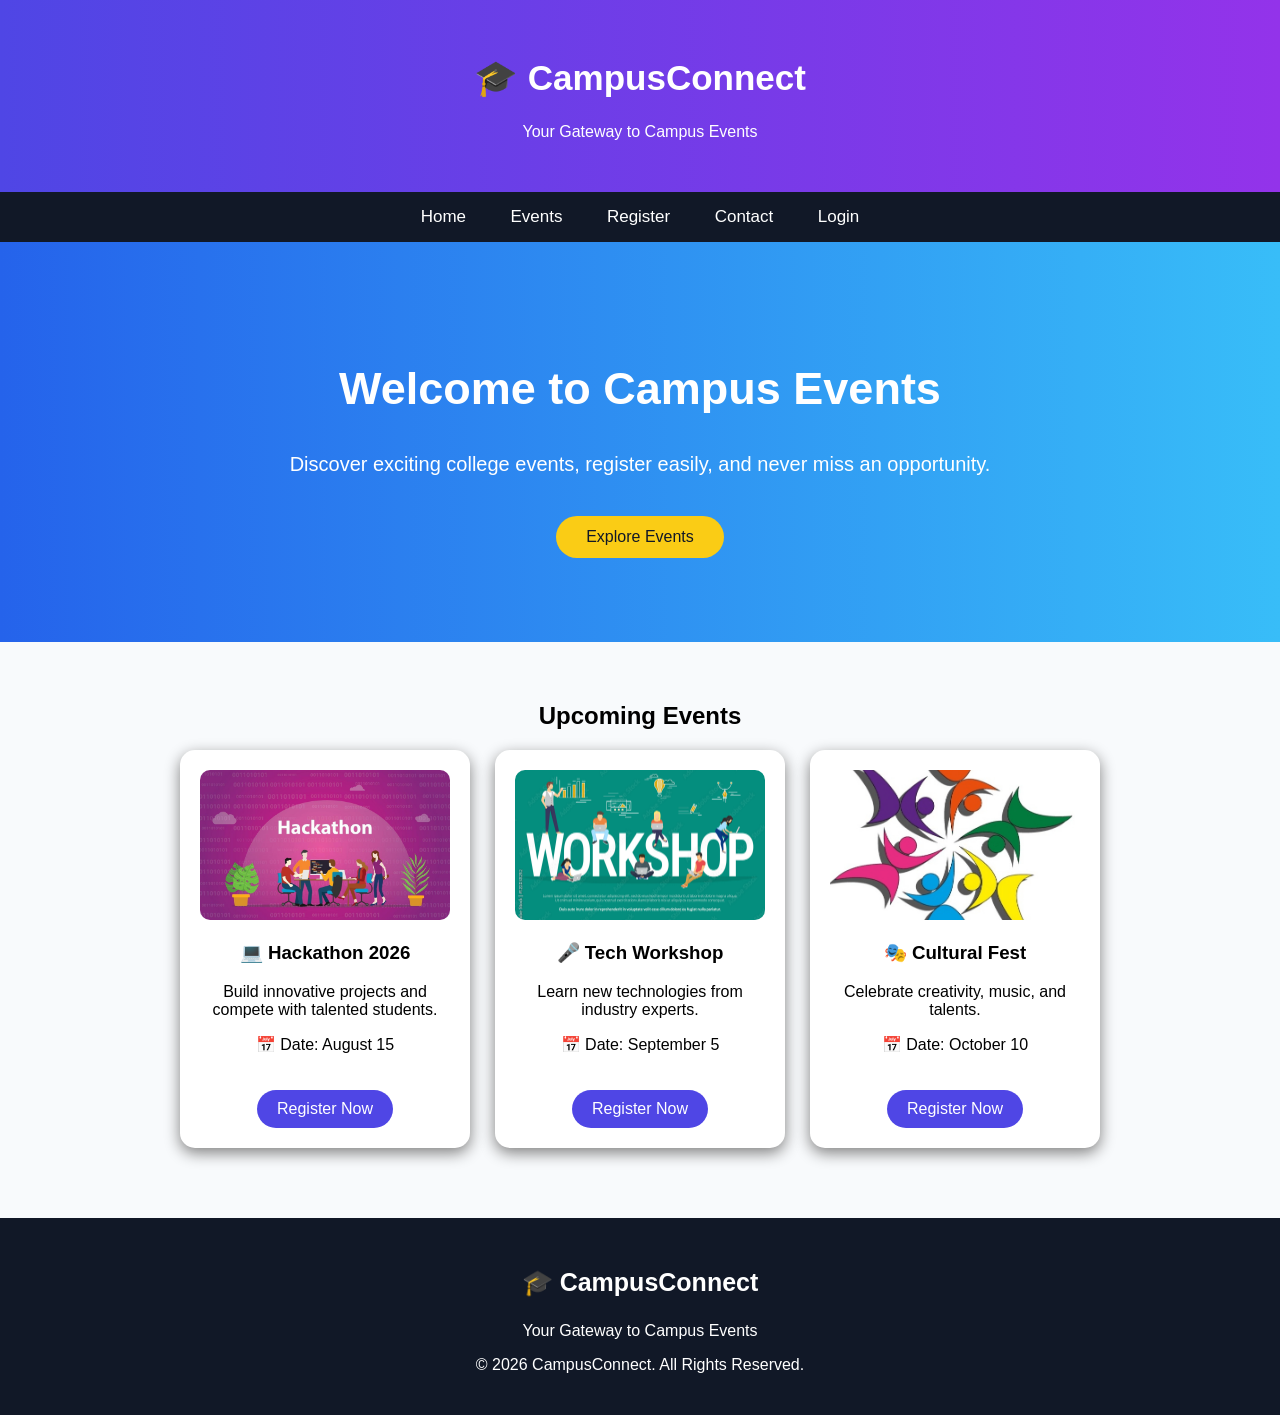
<file: index.html>
<!DOCTYPE html>
<html>
<head>
    <title>Campus Event Management System</title>

    <link rel="stylesheet" href="css/style.css">

</head>

<body>

    
    <header>
    <h1>🎓 CampusConnect</h1>
    <p>Your Gateway to Campus Events</p>
</header>


    <nav>
        <a href="index.html">Home</a>
        <a href="events.html">Events</a>
        <a href="register.html">Register</a>
        <a href="contact.html">Contact</a>
        <a href="login.html">Login</a>
        
    </nav>


    <section class="hero">

        <div class="hero-content">

            <h2>Welcome to Campus Events</h2>

            <p>
                Discover exciting college events, register easily,
                and never miss an opportunity.
            </p>

            <button>Explore Events</button>

        </div>

    </section>
    <section class="events">

    <h2>Upcoming Events</h2>

    <div class="event-container">

        <div class="event-card">
            <img src="images/hackathon.jpg" alt="Hackathon Event">
            <h3>💻 Hackathon 2026</h3>
            <p>Build innovative projects and compete with talented students.</p>
            <p>📅 Date: August 15</p>
            
<a href="register.html?event=Hackathon 2026">
    <button>Register Now</button>
</a>
        </div>


        <div class="event-card">
            <img src="images/workshop.jpg" alt="Workshop Event">
            <h3>🎤 Tech Workshop</h3>
            <p>Learn new technologies from industry experts.</p>
            <p>📅 Date: September 5</p>
            
<a href="register.html?event=Tech Workshop">
    <button>Register Now</button>
</a>
        </div>


        <div class="event-card">
            <img src="images/culturals.png" alt="Cultural Event">
            <h3>🎭 Cultural Fest</h3>
            <p>Celebrate creativity, music, and talents.</p>
            <p>📅 Date: October 10</p>
            
<a href="register.html?event=Cultural Fest">
    <button>Register Now</button>
</a>
        </div>

    </div>

</section>
    
   <footer>

    <h3>🎓 CampusConnect</h3>

    <p>Your Gateway to Campus Events</p>

    <p>© 2026 CampusConnect. All Rights Reserved.</p>

</footer>

    


    <script src="js/script.js"></script>

</body>
</html>
</file>
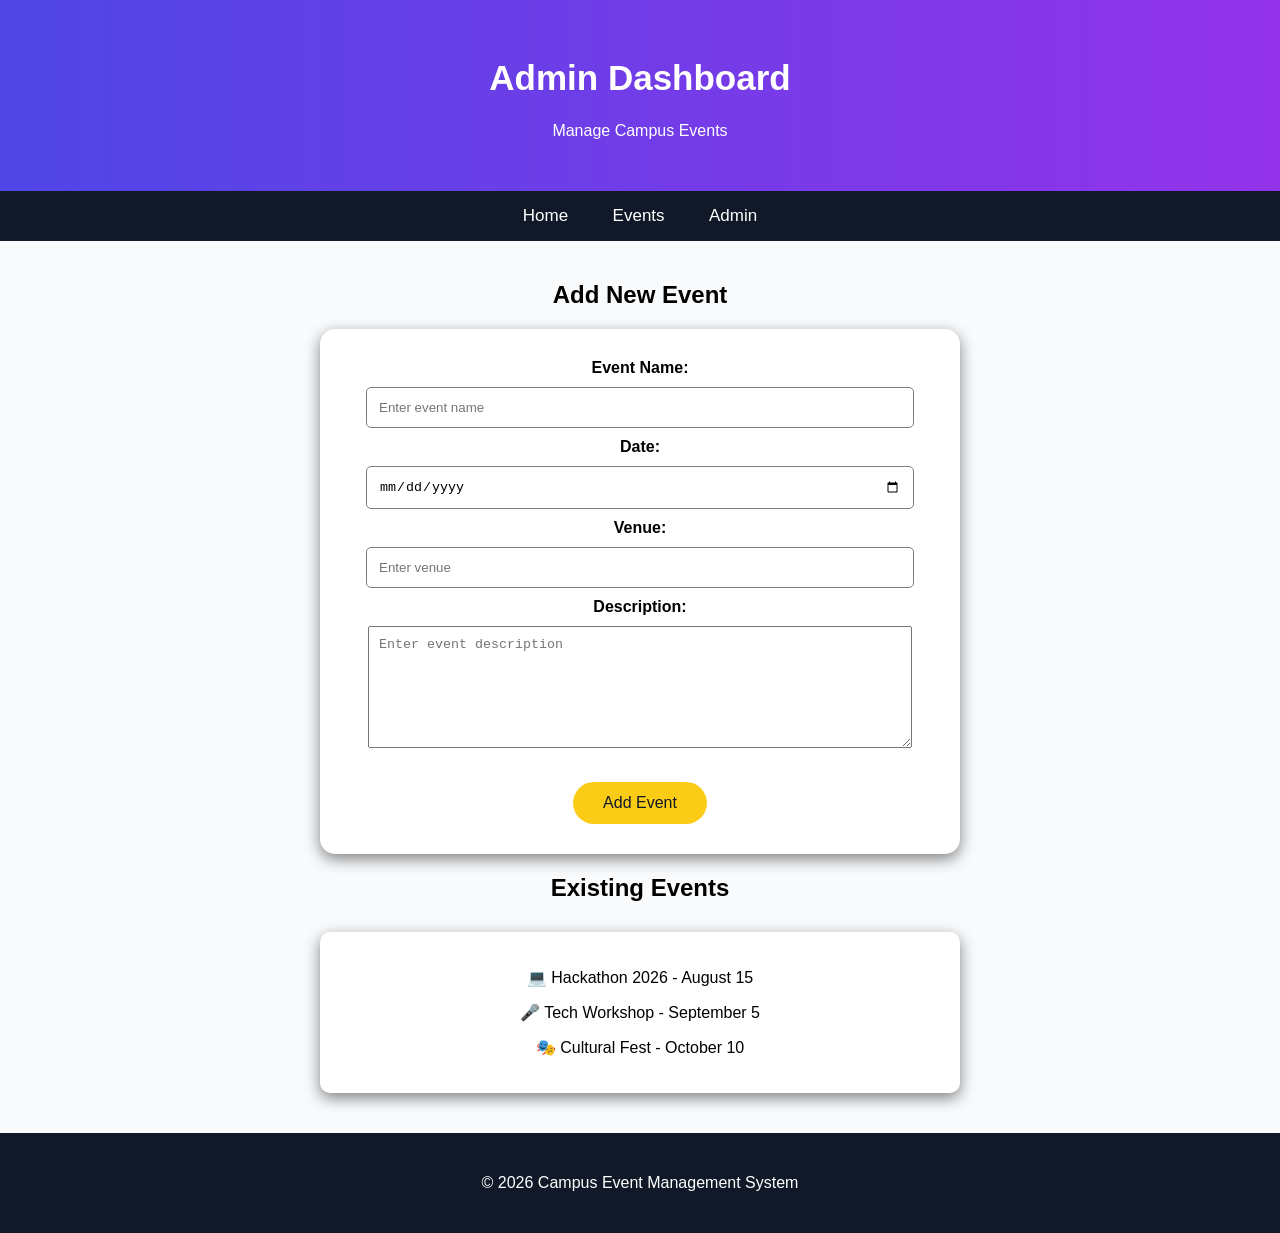
<file: admin.html>
<!DOCTYPE html>
<html>

<head>
    <title>Admin Dashboard</title>
    <link rel="stylesheet" href="css/style.css">
</head>

<body>

<header>
    <h1>Admin Dashboard</h1>
    <p>Manage Campus Events</p>
</header>


<nav>
    <a href="index.html">Home</a>
    <a href="events.html">Events</a>
    <a href="admin.html">Admin</a>
</nav>


<section class="admin">

    <h2>Add New Event</h2>

    <form>

        <label>Event Name:</label>
        <input type="text" placeholder="Enter event name">


        <label>Date:</label>
        <input type="date">


        <label>Venue:</label>
        <input type="text" placeholder="Enter venue">


        <label>Description:</label>
        <textarea placeholder="Enter event description"></textarea>


        <button>Add Event</button>

    </form>


    <h2>Existing Events</h2>

    <div class="event-list">

        <p>💻 Hackathon 2026 - August 15</p>

        <p>🎤 Tech Workshop - September 5</p>

        <p>🎭 Cultural Fest - October 10</p>

    </div>


</section>


<footer>
    <p>© 2026 Campus Event Management System</p>
</footer>


</body>
</html>
</file>
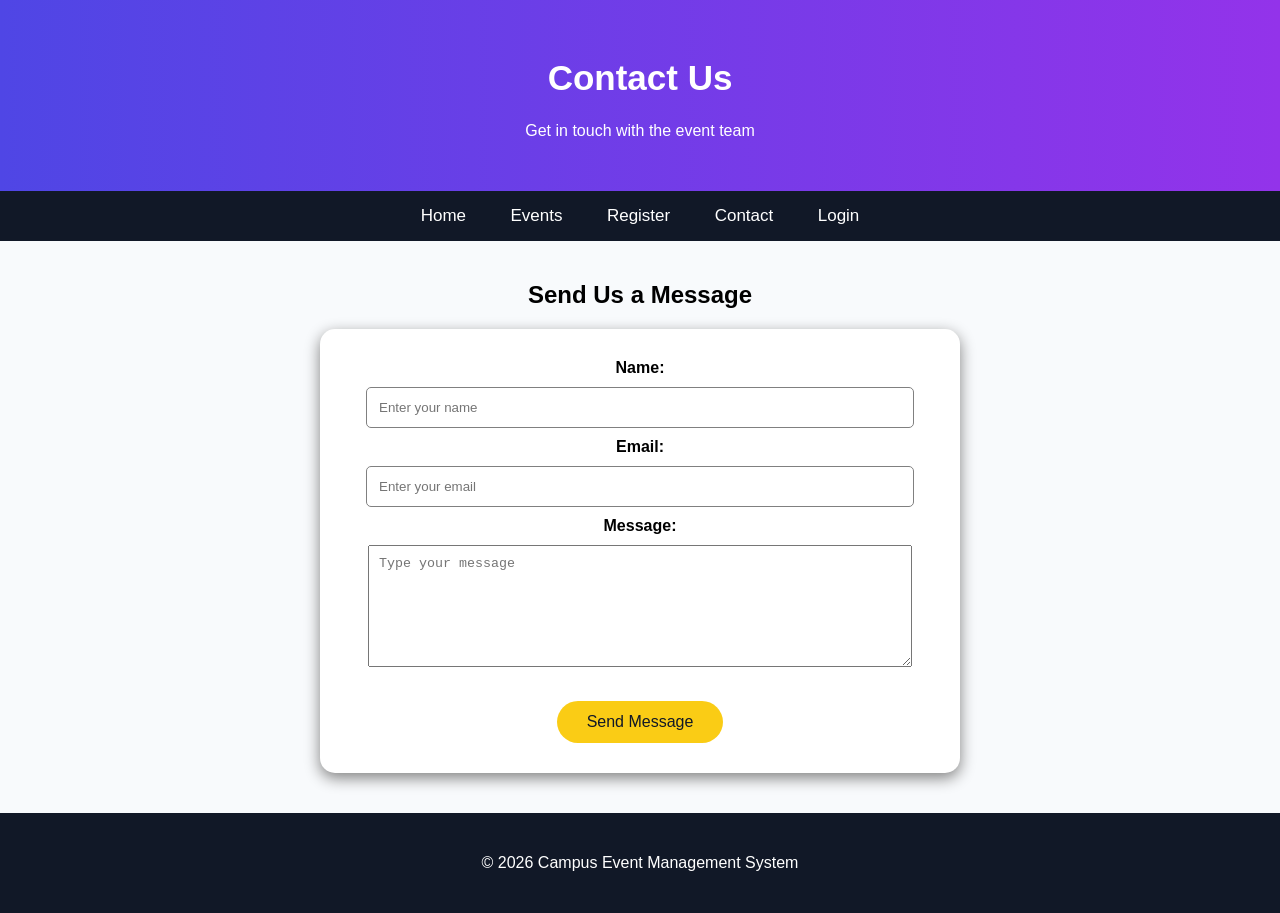
<file: contact.html>
<!DOCTYPE html>
<html>

<head>
    <title>Contact Us</title>
    <link rel="stylesheet" href="css/style.css">
</head>

<body>

<header>
    <h1>Contact Us</h1>
    <p>Get in touch with the event team</p>
</header>


<nav>
    <a href="index.html">Home</a>
    <a href="events.html">Events</a>
    <a href="register.html">Register</a>
    <a href="contact.html">Contact</a>
    <a href="login.html">Login</a>
</nav>


<section class="contact">

    <h2>Send Us a Message</h2>

    <form>

        <label>Name:</label>
        <input type="text" placeholder="Enter your name">


        <label>Email:</label>
        <input type="email" placeholder="Enter your email">


        <label>Message:</label>
        <textarea placeholder="Type your message"></textarea>


        <button type="button" onclick="contactMessage()">
            Send Message
        </button>

    </form>

</section>


<footer>
    <p>© 2026 Campus Event Management System</p>
</footer>


<script src="js/script.js"></script>

</body>
</html>
</file>
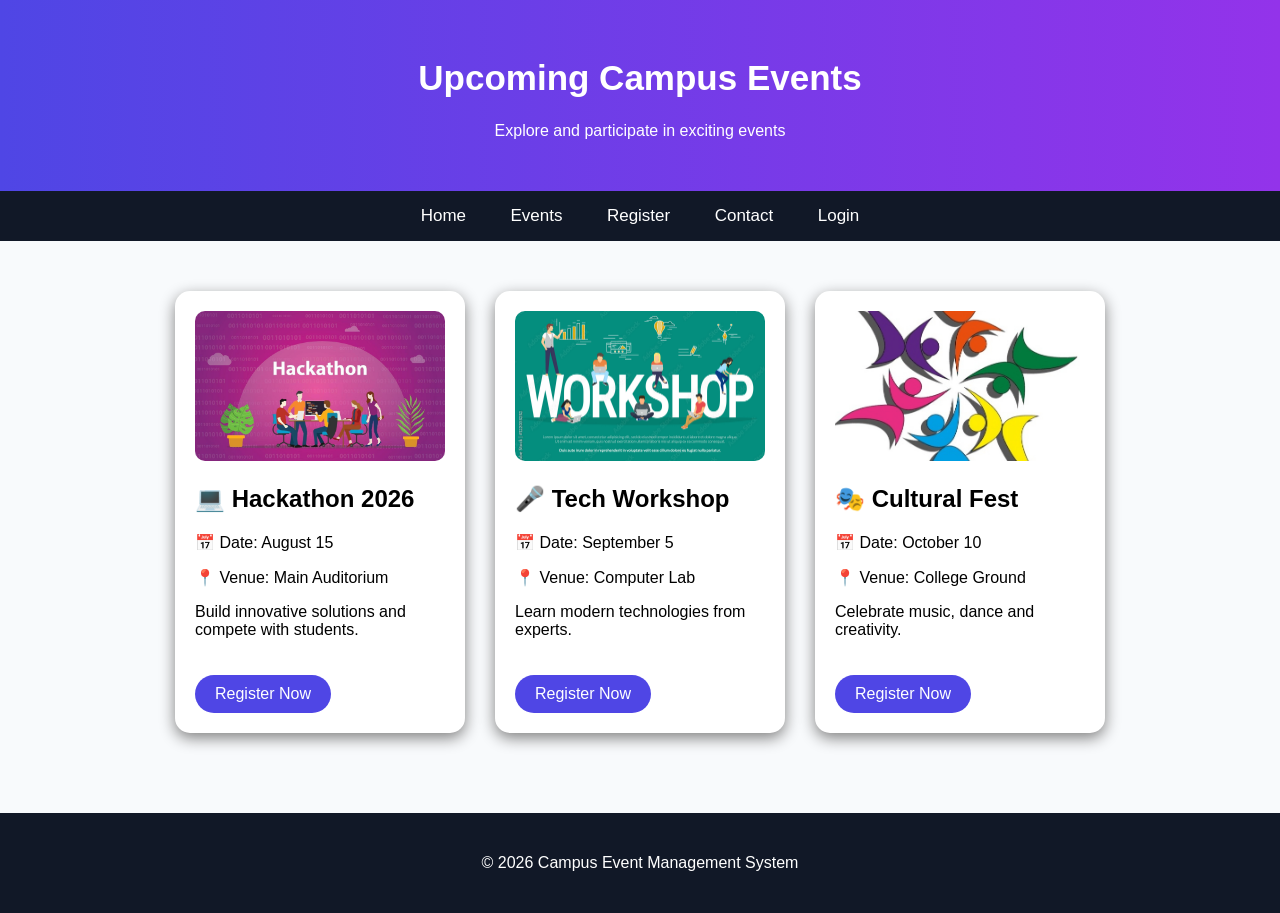
<file: events.html>
<!DOCTYPE html>
<html>

<head>
    <title>Campus Events</title>
    <link rel="stylesheet" href="css/style.css">
</head>

<body>

<header>
    <h1>Upcoming Campus Events</h1>
    <p>Explore and participate in exciting events</p>
</header>


<nav>
    <a href="index.html">Home</a>
    <a href="events.html">Events</a>
    <a href="register.html">Register</a>
    <a href="contact.html">Contact</a>
    <a href="login.html">Login</a>
</nav>


<section class="events-page">

    <div class="event-card">

        <img src="images/hackathon.jpg">

        <h2>💻 Hackathon 2026</h2>

        <p>📅 Date: August 15</p>

        <p>📍 Venue: Main Auditorium</p>

        <p>Build innovative solutions and compete with students.</p>

        <a href="register.html">
            <button>Register Now</button>
        </a>

    </div>



    <div class="event-card">

        <img src="images/workshop.jpg">

        <h2>🎤 Tech Workshop</h2>

        <p>📅 Date: September 5</p>

        <p>📍 Venue: Computer Lab</p>

        <p>Learn modern technologies from experts.</p>

        <a href="register.html">
            <button>Register Now</button>
        </a>

    </div>



    <div class="event-card">

        <img src="./images/culturals.png" width="300" height="200">       <h2>🎭 Cultural Fest</h2>

        <p>📅 Date: October 10</p>

        <p>📍 Venue: College Ground</p>

        <p>Celebrate music, dance and creativity.</p>

        <a href="register.html">
            <button>Register Now</button>
        </a>

    </div>


</section>


<footer>
    <p>© 2026 Campus Event Management System</p>
</footer>


</body>
</html>
</file>
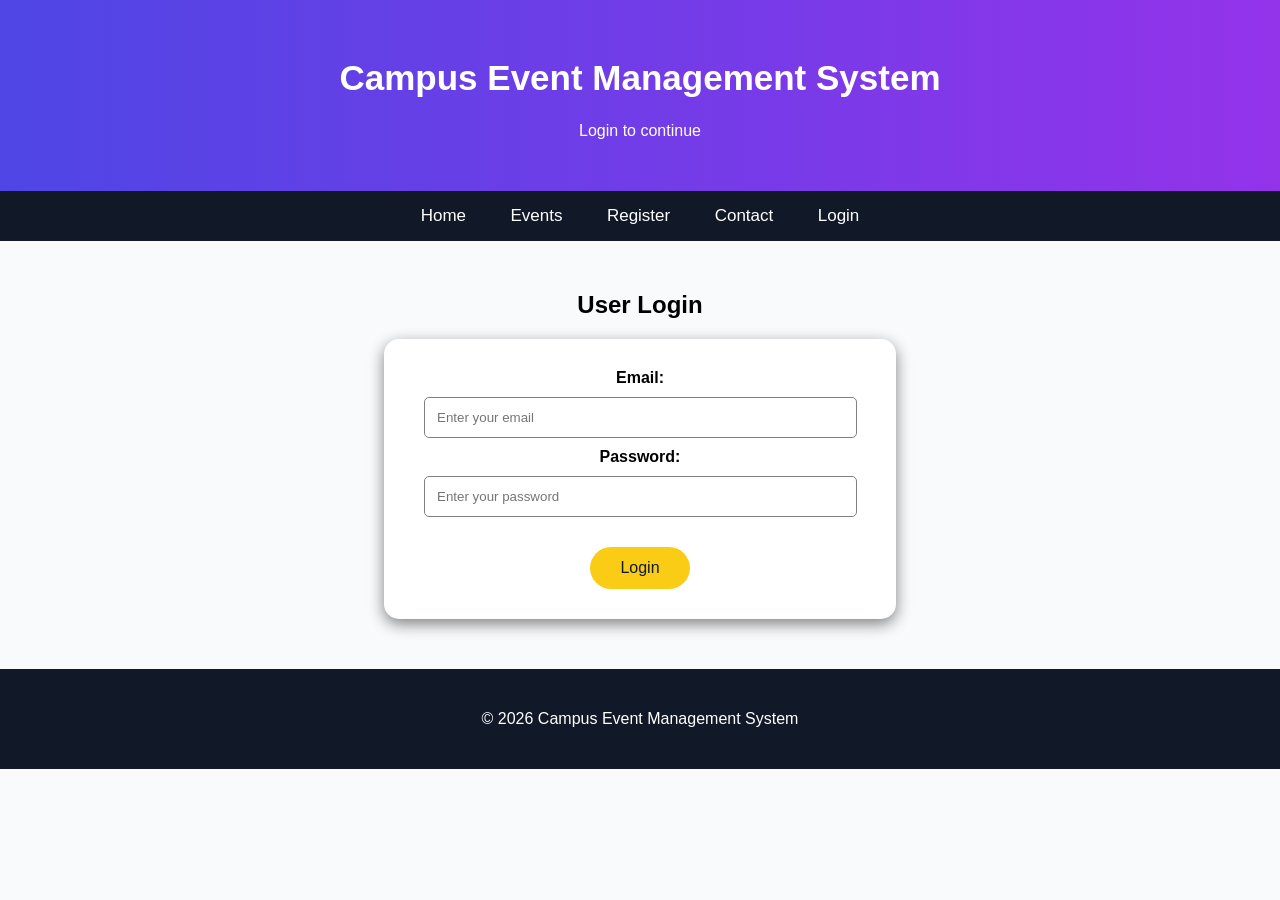
<file: login.html>
<!DOCTYPE html>
<html>

<head>
    <title>Login - Campus Event Management</title>
    <link rel="stylesheet" href="css/style.css">
</head>

<body>

<header>
    <h1>Campus Event Management System</h1>
    <p>Login to continue</p>
</header>


<nav>
    <a href="index.html">Home</a>
    <a href="events.html">Events</a>
    <a href="register.html">Register</a>
    <a href="contact.html">Contact</a>
    <a href="login.html">Login</a>
</nav>


<section class="login">

    <h2>User Login</h2>

    <form>

        <label>Email:</label>
        <input type="email" placeholder="Enter your email">


        <label>Password:</label>
        <input type="password" placeholder="Enter your password">


        <button type="button" onclick="loginMessage()">
Login
</button>

    </form>

</section>


<footer>
    <p>© 2026 Campus Event Management System</p>
</footer>
<script src="js/script.js"></script>

</body>
</html>
</file>
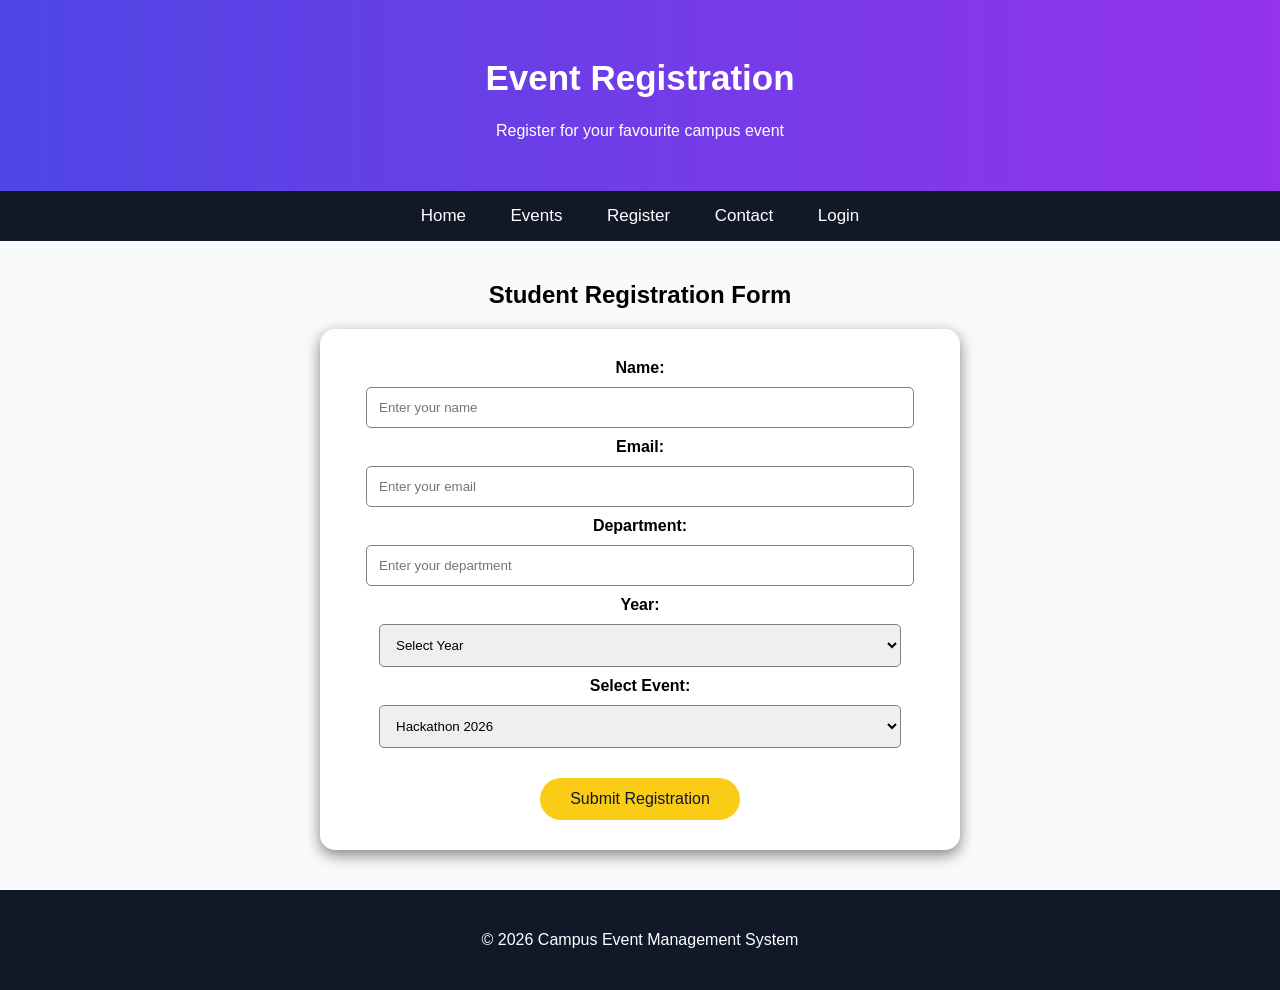
<file: register.html>
<!DOCTYPE html>
<html>

<head>
    <title>Event Registration</title>
    <link rel="stylesheet" href="css/style.css">
</head>

<body>

<header>
    <h1>Event Registration</h1>
    <p>Register for your favourite campus event</p>
</header>


<nav>
    <a href="index.html">Home</a>
    <a href="events.html">Events</a>
    <a href="register.html">Register</a>
    <a href="contact.html">Contact</a>
    <a href="login.html">Login</a>
</nav>


<section class="registration">

    <h2>Student Registration Form</h2>

    <form>

        <label>Name:</label>
        <input type="text" placeholder="Enter your name">


        <label>Email:</label>
        <input type="email" placeholder="Enter your email">


        <label>Department:</label>
        <input type="text" placeholder="Enter your department">


        <label>Year:</label>
        <select>
            <option>Select Year</option>
            <option>1st Year</option>
            <option>2nd Year</option>
            <option>3rd Year</option>
            <option>4th Year</option>
        </select>


        <label>Select Event:</label>
        <select id="event">
            <option>Hackathon 2026</option>
            <option>Tech Workshop</option>
            <option>Cultural Fest</option>
        </select>

        <button type="button" onclick="showMessage()">
Submit Registration
</button>
        </form>

</section>


<footer>
    <p>© 2026 Campus Event Management System</p>
</footer>

<script src="js/script.js"></script>
</body>
</html>
</file>
<file: css/style.css>
/* General Styling */

body {
    margin: 0;
    font-family: Poppins, sans-serif;
    background-color: #f8fafc;
}


/* Header */

header {
    background: linear-gradient(90deg, #4f46e5, #9333ea);
    color: white;
    text-align: center;
    padding: 35px;
}

header h1 {
    font-size: 35px;
}


/* Navigation Bar */

nav {
    background-color: #111827;
    padding: 15px;
    text-align: center;
}

nav a {
    color: white;
    text-decoration: none;
    margin: 20px;
    font-size: 17px;
}

nav a:hover {
    color: #a78bfa;
}


/* Hero Section */

.hero {
    height: 400px;
    display: flex;
    justify-content: center;
    align-items: center;
    text-align: center;
    background: linear-gradient(to right, #2563eb, #38bdf8);
    color: white;
}


.hero-content h2 {
    font-size: 45px;
}


.hero-content p {
    font-size: 20px;
}


/* Button */

button {
    margin-top: 20px;
    padding: 12px 30px;
    background-color: #facc15;
    color: #111827;
    border: none;
    border-radius: 25px;
    font-size: 16px;
    cursor: pointer;
}


button:hover {
    background-color: #fde047;
}


/* Footer */

footer {
    background-color: #111827;
    color: white;
    text-align: center;
    padding: 15px;
}
.events {
    text-align: center;
    padding: 40px;
}


.event-container {
    display: flex;
    justify-content: center;
    gap: 25px;
}


.event-card {
    width: 250px;
    background-color: white;
    padding: 20px;
    border-radius: 15px;
    box-shadow: 0px 5px 15px gray;
}


.event-card:hover {
    transform: translateY(-10px);
    transition: 0.3s;
}
.event-card img {
    width: 100%;
    height: 150px;
    object-fit: cover;
    border-radius: 10px;
}
.event-card button {
    background-color: #4f46e5;
    color: white;
    padding: 10px 20px;
    border-radius: 20px;
    border: none;
    cursor: pointer;
}

.event-card button:hover {
    background-color: #9333ea;
}
.registration {
    width: 50%;
    margin: 40px auto;
    text-align: center;
}


form {
    background: white;
    padding: 30px;
    border-radius: 15px;
    box-shadow: 0 5px 15px gray;
}


input, select {
    width: 90%;
    padding: 12px;
    margin: 10px;
    border-radius: 5px;
    border: 1px solid gray;
}


label {
    display: block;
    font-weight: bold;
}
.login {
    width: 40%;
    margin: 50px auto;
    text-align: center;
}


.login form {
    background: white;
    padding: 30px;
    border-radius: 15px;
    box-shadow: 0px 5px 15px gray;
}
.admin {
    width: 50%;
    margin: 40px auto;
    text-align: center;
}


textarea {
    width: 90%;
    height: 100px;
    padding: 10px;
    margin: 10px;
}


.event-list {
    background: white;
    padding: 20px;
    margin-top: 30px;
    border-radius: 10px;
    box-shadow: 0px 5px 15px gray;
}
.events-page {
    display: flex;
    justify-content: center;
    gap: 30px;
    padding: 50px;
    flex-wrap: wrap;
}
.contact {
    width: 50%;
    margin: 40px auto;
    text-align: center;
}


.contact form {
    background: white;
    padding: 30px;
    border-radius: 15px;
    box-shadow: 0px 5px 15px gray;
}
/* Smooth animation for cards */

.event-card {
    transition: transform 0.3s ease;
}


.event-card:hover {
    transform: translateY(-10px);
}


/* Button animation */

button {
    transition: 0.3s;
}


button:hover {
    transform: scale(1.05);
}
@media (max-width: 768px) {

    nav a {
        display: block;
        margin: 10px;
    }


    .event-container {
        flex-direction: column;
        align-items: center;
    }


    .registration,
    .login,
    .contact,
    .admin {
        width: 90%;
    }

}
footer {
    background-color: #111827;
    color: white;
    text-align: center;
    padding: 25px;
    margin-top: 30px;
}

footer h3 {
    font-size: 25px;
}
</file>
